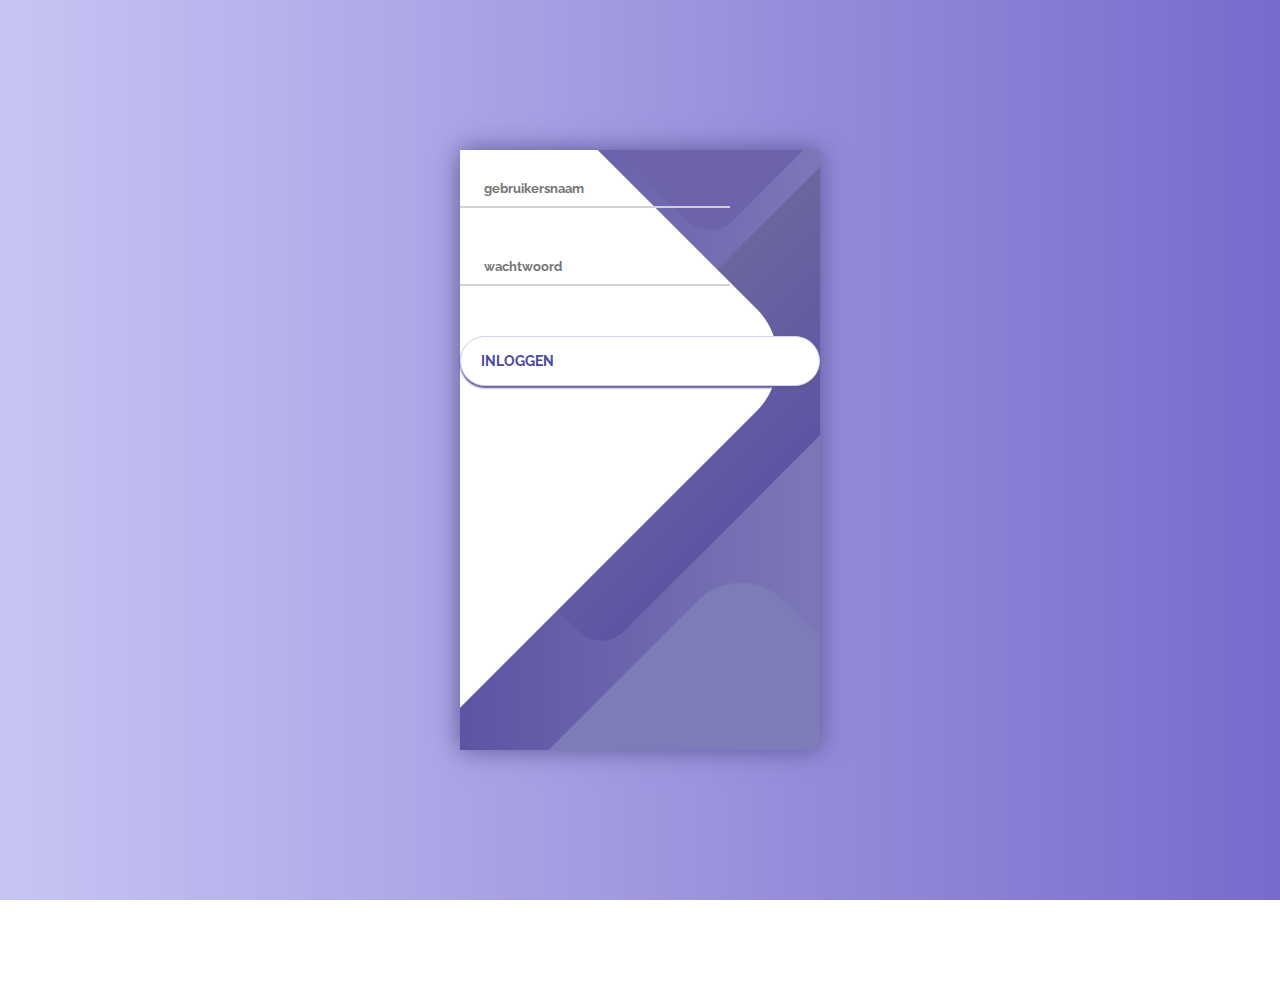
<file: index.html>
<!doctype html>

<html lang="en">
<head>
  <meta charset="utf-8">
  <meta name="viewport" content="width=device-width, initial-scale=1">

  <title>Inloggen | DSI-Middelburg</title>
  <meta name="description" content="DSI-Middelburg">
  <meta name="author" content="StijnYoutube">

  <link rel="icon" href="./afbeeldingen/DSI_Logo.png">

  <link rel="stylesheet" href="./css/main.css">


</head>

<body>
  <form>
    <div class="container">
      <div class="screen">
        <div class="screen__content">
          <form class="login">
            <div class="login__field">
              <i class="login__icon fas fa-user"></i>
              <input type="text" class="login__input" id="username" placeholder="gebruikersnaam">
            </div>
            <div class="login__field">
              <i class="login__icon fas fa-lock"></i>
              <input type="password" class="login__input" id="password" placeholder="wachtwoord">
            </div>
            <button class="button login__submit" type="button" id="inloggen" onclick="getInfo()">
              <span class="button__text">inloggen</span>
              <i class="button__icon fas fa-chevron-right"></i>
            </button>				
          </form>
        </div>
        <div class="screen__background">
          <span class="screen__background__shape screen__background__shape4"></span>
          <span class="screen__background__shape screen__background__shape3"></span>		
          <span class="screen__background__shape screen__background__shape2"></span>
          <span class="screen__background__shape screen__background__shape1"></span>
        </div>		
      </div>
    </div>
  <script src="js/main.js"></script>
</body>
</html>
</file>
<file: css/main.css>
@import url('https://fonts.googleapis.com/css?family=Raleway:400,700');

* {
	box-sizing: border-box;
	margin: 0;
	padding: 0;	
	font-family: Raleway, sans-serif;
}

body {
	background: linear-gradient(90deg, #C7C5F4, #776BCC);		
}

.container {
	display: flex;
	align-items: center;
	justify-content: center;
	min-height: 100vh;
}

.screen {		
	background: linear-gradient(90deg, #5D54A4, #7C78B8);		
	position: relative;	
	height: 600px;
	width: 360px;	
	box-shadow: 0px 0px 24px #5C5696;
}

.screen__content {
	z-index: 1;
	position: relative;	
	height: 100%;
}

.screen__background {		
	position: absolute;
	top: 0;
	left: 0;
	right: 0;
	bottom: 0;
	z-index: 0;
	-webkit-clip-path: inset(0 0 0 0);
	clip-path: inset(0 0 0 0);	
}

.screen__background__shape {
	transform: rotate(45deg);
	position: absolute;
}

.screen__background__shape1 {
	height: 520px;
	width: 520px;
	background: #FFF;	
	top: -50px;
	right: 120px;	
	border-radius: 0 72px 0 0;
}

.screen__background__shape2 {
	height: 220px;
	width: 220px;
	background: #6C63AC;	
	top: -172px;
	right: 0;	
	border-radius: 32px;
}

.screen__background__shape3 {
	height: 540px;
	width: 190px;
	background: linear-gradient(270deg, #5D54A4, #6A679E);
	top: -24px;
	right: 0;	
	border-radius: 32px;
}

.screen__background__shape4 {
	height: 400px;
	width: 200px;
	background: #7E7BB9;	
	top: 420px;
	right: 50px;	
	border-radius: 60px;
}

.login {
	width: 320px;
	padding: 30px;
	padding-top: 156px;
}

.login__field {
	padding: 20px 0px;	
	position: relative;	
}

.login__icon {
	position: absolute;
	top: 30px;
	color: #7875B5;
}

.login__input {
	border: none;
	border-bottom: 2px solid #D1D1D4;
	background: none;
	padding: 10px;
	padding-left: 24px;
	font-weight: 700;
	width: 75%;
	transition: .2s;
}

.login__input:active,
.login__input:focus,
.login__input:hover {
	outline: none;
	border-bottom-color: #6A679E;
}

.login__submit {
	background: #fff;
	font-size: 14px;
	margin-top: 30px;
	padding: 16px 20px;
	border-radius: 26px;
	border: 1px solid #D4D3E8;
	text-transform: uppercase;
	font-weight: 700;
	display: flex;
	align-items: center;
	width: 100%;
	color: #4C489D;
	box-shadow: 0px 2px 2px #5C5696;
	cursor: pointer;
	transition: .2s;
}

.login__submit:active,
.login__submit:focus,
.login__submit:hover {
	border-color: #6A679E;
	outline: none;
}

.button__icon {
	font-size: 24px;
	margin-left: auto;
	color: #7875B5;
}

.social-login {	
	position: absolute;
	height: 140px;
	width: 160px;
	text-align: center;
	bottom: 0px;
	right: 0px;
	color: #fff;
}

.social-icons {
	display: flex;
	align-items: center;
	justify-content: center;
}

.social-login__icon {
	padding: 20px 10px;
	color: #fff;
	text-decoration: none;	
	text-shadow: 0px 0px 8px #7875B5;
}

.social-login__icon:hover {
	transform: scale(1.5);	
}

html, body {
    margin: 0;
    height: 100%;
    overflow: hidden;
}

.footer {
    position: fixed;
    left: 0;
    bottom: 0;
    width: 100%;
    background-color: rgb(255, 196, 0);
    color: rgb(0, 0, 0);
    text-align: center;
    font-family: 'Work Sans', sans-serif;
	font-weight: 800;
  }
</file>
